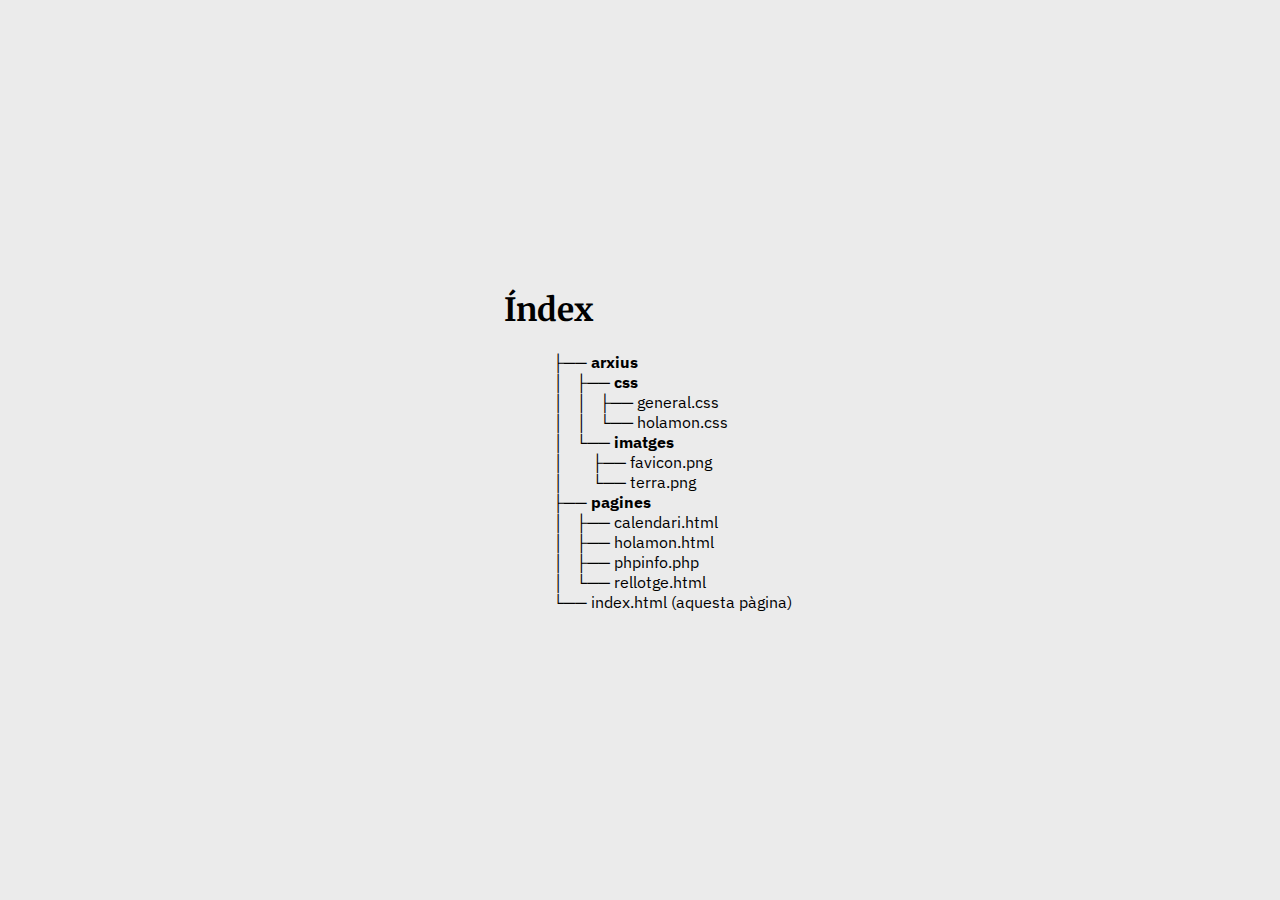
<file: index.html>
<!--
    · "indexnou.html"
    · Jaume Llinàs Sansó
    · jllinas15507@alumnes.iesmanacor.cat
    · www.github.com/20gnr/provaweb-jls
-->

<!DOCTYPE html> <!-- Aquesta meta-etiqueta serveix per a avisar a programes com navegadors o editors de text que el document que estam editant és un arxiu HTML. -->

<html lang="ca"> <!-- Aquesta etiqueta indica al navegador que ha de renderitzar llenguatge HTML i que usarem la llengua catalana per a fer-ho. -->
 
    <head> <!-- Indicam que a partir d'aqui comença el "cap" de la pàgina, a on hi introduirem metadades de la pàgina com el títol o el favicon. -->
        <meta charset="UTF-8"> <!-- Indicam el set de caràcters Unicode que usarà la nostra web. En el nostre cas usarem UTF-8. -->
        <meta name="viewport" content="width=device-width, initial-scale=0.8"> <!-- Aquest paràmetre fa la nostra web "responsive". És a dir, que el tamany de la pàgina s'adapta a cada dispositiu amb el que accedim a ella. -->
        <title>Índex | Jaume Llinàs</title> <!-- Indicam el títol de la pàgina. Aquest titol serà el que veurem a les pestanyes o a la finestra del nostre navegador. -->
        <link rel="stylesheet" href="arxius/css/general.css"> <!-- Indicam la ruta de l'arxiu CSS a on tenim definits els estils de cada element de la pàgina. -->
        <link rel="icon" type="image/x-icon" href="arxius/imatges/favicon.png"> <!-- Afegim favicon (ícona petita que es veu a la pestanya del navegador). -->

        <style>
            pre {
                font-family: 'IBM Plex Sans', serif; /* Definim el tipus de lletra que s'usarà al cos de les nostres pàgines. */
            }
        </style>
    </head> <!-- Indicam que a partir d'aqui acaba el cap de la pàgina. -->
 

    <body> <!-- Indicam que a partir d'aqui comença el cos de la pàgina. -->
        <h1>Índex</h1>
        <pre>
            ├── <a href="arxius/"><b>arxius</b></a>
            │   ├── <a href="arxius/css/"><b>css</b></a>
            │   │   ├── <a href="arxius/css/general.css">general.css</a>
            │   │   └── <a href="arxius/css/holamon.css">holamon.css</a>
            │   └── <a href="arxius/imatges/"><b>imatges</b></a> 
            │       ├── <a href="arxius/imatges/favicon.png">favicon.png</a>
            │       └── <a href="arxius/imatges/terra.png">terra.png</a>
            ├── <a href="pagines/"><b>pagines</b></a>
            │   ├── <a href="pagines/calendari.html">calendari.html</a>
            │   ├── <a href="pagines/holamon.html">holamon.html</a>
            │   ├── <a href="pagines/phpinfo.php">phpinfo.php</a>
            │   └── <a href="pagines/rellotge.html">rellotge.html</a>
            └── <a href="index.html">index.html (aquesta pàgina)</a>
        </pre>
    </body> <!-- Tancam el cos de la pàgina. -->
  
</html> <!-- A partir d'aqui el navegador deixa de renderitzar elements HTML. -->
</file>
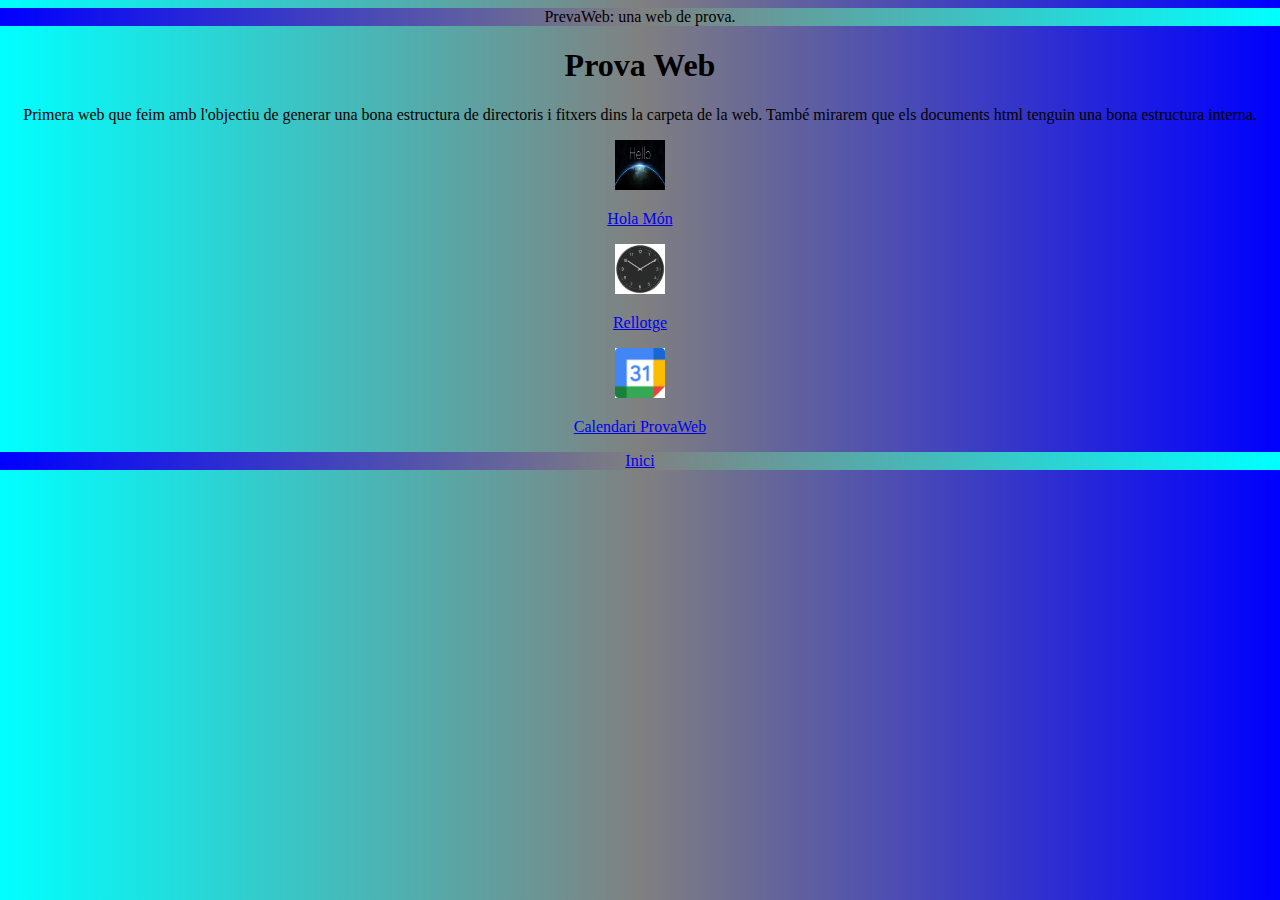
<file: index_vell.html>
<!DOCTYPE html>
<html lang="ca">

<head>
    <meta charset="UTF-8">
    <meta name="viewport" content="width=device-width, initial-scale=1.0">
    <title>Prova Web</title>
    <link rel="stylesheet" href="./estil/general.css">
</head>

<body>
    <header>PrevaWeb: una web de prova.</header>
    <h1>Prova Web</h1>
    <p>Primera web que feim amb l'objectiu de generar una bona estructura de directoris i fitxers dins la carpeta de la
        web. També mirarem que els documents html tenguin una bona estructura interna.</p>
    <p>
        <p>
            <img src="./imatges/hello_world.png" width="50px" height="50px">
        </p>
        <a href="./pagines/holamon.html">Hola Món</a>
    </p>

    <p></p>
    
    <p>
        <img src="./imatges/rellotge.webp" width="50px" height="50px">
        <p>
            <a href="./pagines/rellotge.html">Rellotge</a>
        </p>
    </p>

    <p></p>

    <p>
        <img src="./imatges/gcalendar.png" width="50px" height="50px">
        <p> <a href="./pagines/calendari_provaweb.html">Calendari ProvaWeb</a></p>
    </p>

    <footer><a href="./index.html">Inici</a></footer>
</body>

</html>
</file>
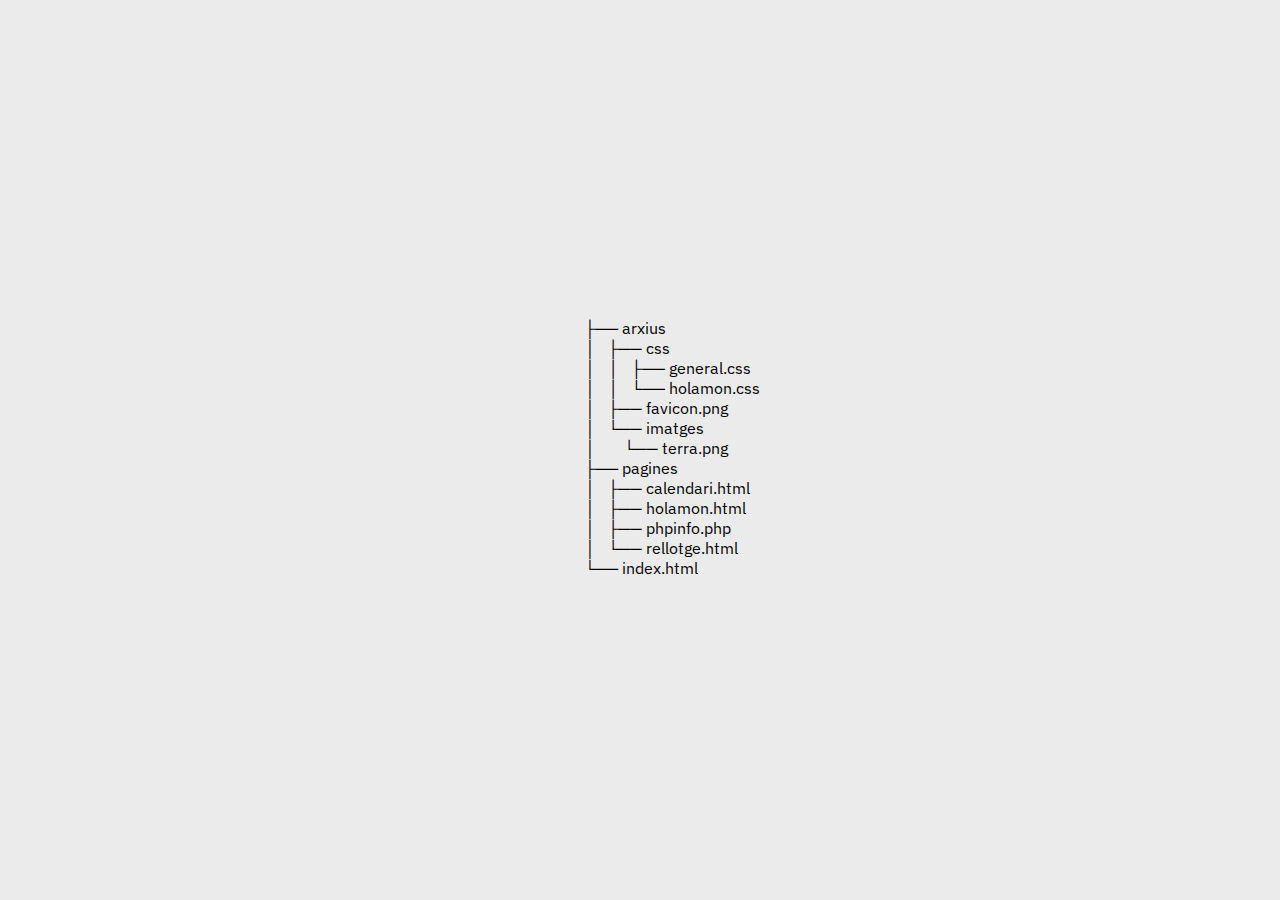
<file: indexnou.html>
<!--
    · "indexnou.html"
    · Jaume Llinàs Sansó
    · jllinas15507@alumnes.iesmanacor.cat
    · www.github.com/20gnr/provaweb-jls
-->

<!DOCTYPE html> <!-- Aquesta meta-etiqueta serveix per a avisar a programes com navegadors o editors de text que el document que estam editant és un arxiu HTML. -->

<html lang="ca"> <!-- Aquesta etiqueta indica al navegador que ha de renderitzar llenguatge HTML i que usarem la llengua catalana per a fer-ho. -->
 
    <head> <!-- Indicam que a partir d'aqui comença el "cap" de la pàgina, a on hi introduirem metadades de la pàgina com el títol o el favicon. -->
        <meta charset="UTF-8"> <!-- Indicam el set de caràcters Unicode que usarà la nostra web. En el nostre cas usarem UTF-8. -->
        <meta name="viewport" content="width=device-width, initial-scale=0.8"> <!-- Aquest paràmetre fa la nostra web "responsive". És a dir, que el tamany de la pàgina s'adapta a cada dispositiu amb el que accedim a ella. -->
        <title> | Jaume Llinàs</title> <!-- Indicam el títol de la pàgina. Aquest titol serà el que veurem a les pestanyes o a la finestra del nostre navegador. -->
        <link rel="stylesheet" href="arxius/css/general.css"> <!-- Indicam la ruta de l'arxiu CSS a on tenim definits els estils de cada element de la pàgina. -->
        <link rel="icon" type="image/x-icon" href="arxius/favicon.png"> <!-- Afegim favicon (ícona petita que es veu a la pestanya del navegador). -->

        <style>
            pre {
                font-family: 'IBM Plex Sans', serif; /* Definim el tipus de lletra que s'usarà al cos de les nostres pàgines. */
            }
        </style>
    </head> <!-- Indicam que a partir d'aqui acaba el cap de la pàgina. -->
 

    <body> <!-- Indicam que a partir d'aqui comença el cos de la pàgina. -->
        <pre>
            ├── arxius
            │   ├── css
            │   │   ├── general.css
            │   │   └── holamon.css
            │   ├── favicon.png
            │   └── imatges
            │       └── terra.png
            ├── pagines
            │   ├── calendari.html
            │   ├── holamon.html
            │   ├── phpinfo.php
            │   └── rellotge.html
            └── index.html
        </pre>
    </body> <!-- Tancam el cos de la pàgina. -->
  
</html> <!-- A partir d'aqui el navegador deixa de renderitzar elements HTML. -->
</file>
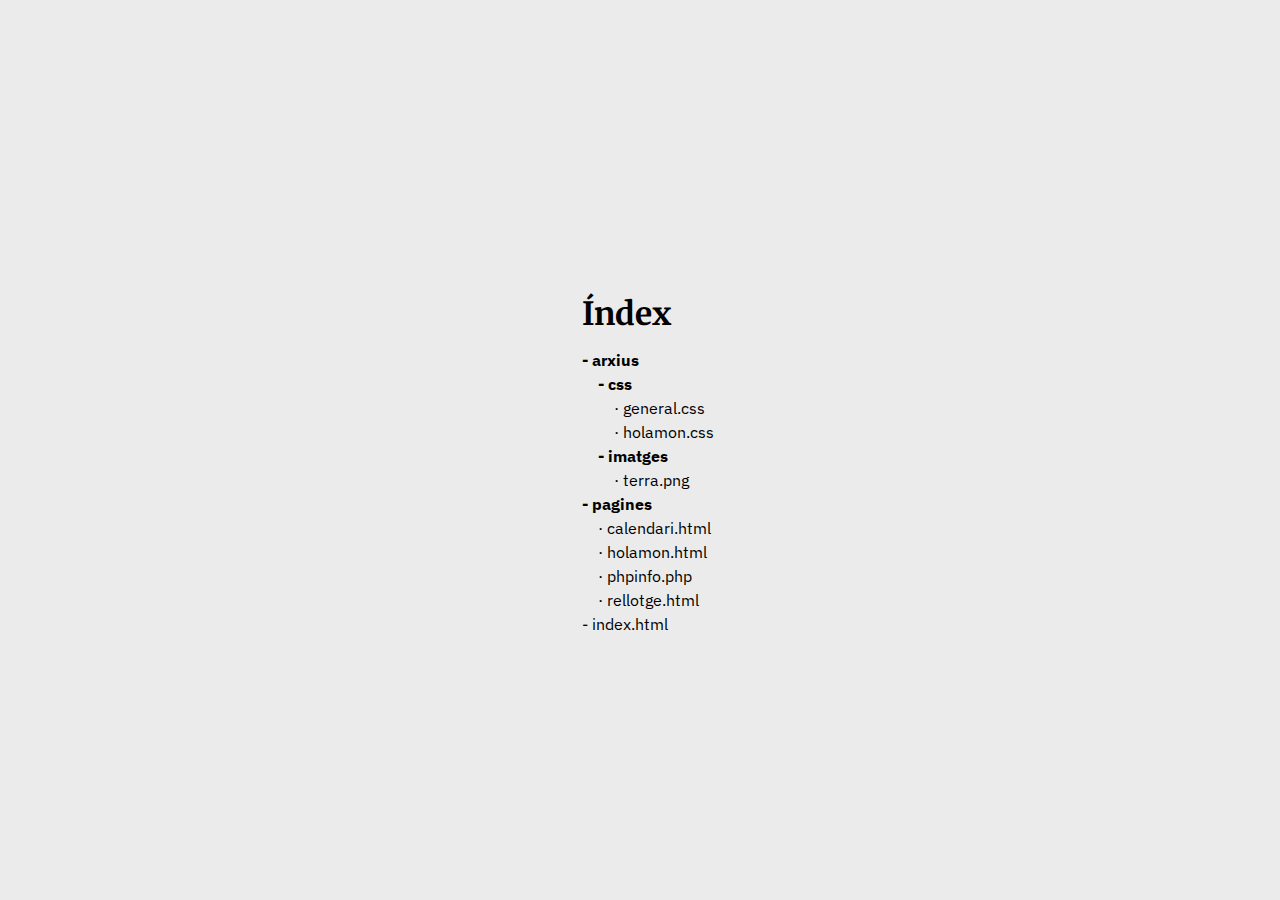
<file: indexvell.html>
<!--
    · Pàgina d'índex.
    · Jaume Llinàs Sansó
    · jllinas15507@alumnes.iesmanacor.cat
    · www.github.com/20gnr/provaweb-jls
-->

<!DOCTYPE html> <!-- Aquesta meta-etiqueta serveix per a avisar a programes com navegadors o editors de text que el document que estam editant és un arxiu HTML. -->

<html lang="ca"> <!-- Aquesta etiqueta indica al navegador que ha de renderitzar llenguatge HTML i que usarem la llengua catalana per a fer-ho. -->
 
    <head> <!-- Indicam que a partir d'aqui comença el "cap" de la pàgina, a on hi introduirem metadades de la pàgina com el títol o el favicon. -->
        <meta charset="UTF-8"> <!-- Indicam el set de caràcters Unicode que usarà la nostra web. En el nostre cas usarem UTF-8. -->
        <meta name="viewport" content="width=device-width, initial-scale=0.8"> <!-- Aquest paràmetre fa la nostra web "responsive". És a dir, que el tamany de la pàgina s'adapta a cada dispositiu amb el que accedim a ella. -->
        <title>Índex | Jaume Llinàs</title> <!-- Indicam el títol de la pàgina. Aquest titol serà el que veurem a les pestanyes o a la finestra del nostre navegador. -->
        <link rel="stylesheet" href="arxius/css/general.css"> <!-- Indicam la ruta de l'arxiu CSS a on tenim definits els estils de cada element de la pàgina. -->
        <link rel="icon" type="image/x-icon" href="arxius/favicon.png"> <!-- Afegim favicon (ícona petita que es veu a la pestanya del navegador). -->
        <style>
            body {
                line-height: 150%; /* Definim la distància entre línies A N'AQUESTA PÀGINA. Els canvis que feim aqui no afecten a l'arxiu "general.css". */
            }
        </style>
     </head> <!-- Indicam que a partir d'aqui acaba el cap de la pàgina. -->
 
 
     <body> <!-- Indicam que a partir d'aqui comença el cos de la pàgina. -->
        <h1>Índex</h1>
        <a href="arxius/"><b>- arxius</b></a><br>
            &nbsp;&nbsp;&nbsp;&nbsp;<a href="arxius/css/"><b>- css</b></a><br>
                &nbsp;&nbsp;&nbsp;&nbsp;&nbsp;&nbsp;&nbsp;&nbsp;<a href="arxius/css/general.css">· general.css</a><br>
                &nbsp;&nbsp;&nbsp;&nbsp;&nbsp;&nbsp;&nbsp;&nbsp;<a href="arxius/css/holamon.css">· holamon.css</a><br>
            &nbsp;&nbsp;&nbsp;&nbsp;<a href="arxius/imatges/"><b>- imatges</b></a><br>
                &nbsp;&nbsp;&nbsp;&nbsp;&nbsp;&nbsp;&nbsp;&nbsp;<a href="arxius/imatges/terra.png">· terra.png</a><br>
        <a href="pagines/"><b>- pagines</b></a><br>
            &nbsp;&nbsp;&nbsp;&nbsp;<a href="pagines/calendari.html">· calendari.html</a><br>
            &nbsp;&nbsp;&nbsp;&nbsp;<a href="pagines/holamon.html">· holamon.html</a><br>
            &nbsp;&nbsp;&nbsp;&nbsp;<a href="pagines/phpinfo.php">· phpinfo.php</a><br>
            &nbsp;&nbsp;&nbsp;&nbsp;<a href="pagines/rellotge.html">· rellotge.html</a><br>
        <a href="index.html">- index.html</a><br>
     </body> <!-- Tancam el cos de la pàgina. -->
  
 </html> <!-- A partir d'aqui el navegador deixa de renderitzar elements HTML. -->
</file>
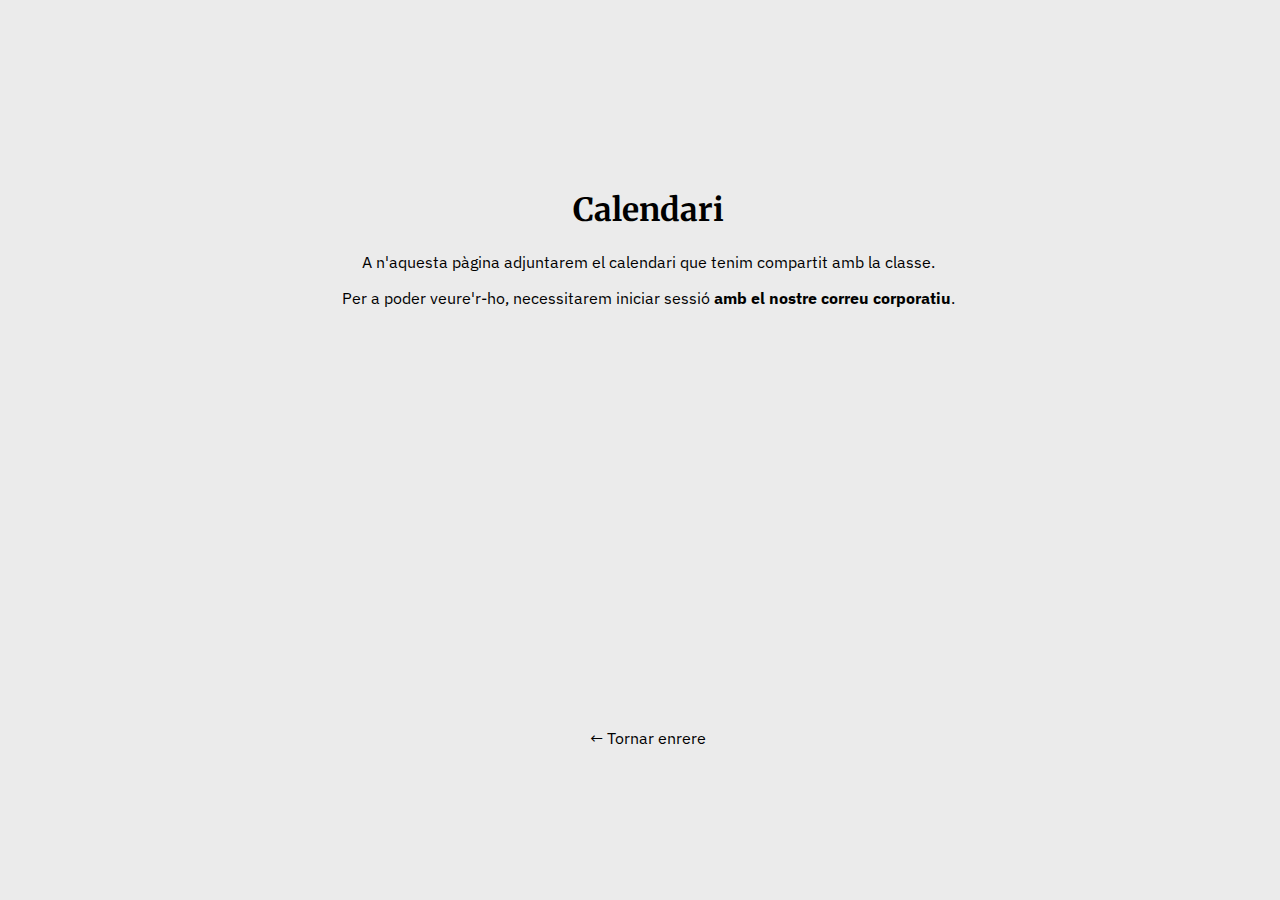
<file: pagines/calendari.html>
<!--
    · "calendari.html".
    · Jaume Llinàs Sansó
    · jllinas15507@alumnes.iesmanacor.cat
    · www.github.com/20gnr/provaweb-jls
-->

<!DOCTYPE html> <!-- Aquesta meta-etiqueta serveix per a avisar a programes com navegadors o editors de text que el document que estam editant és un arxiu HTML. -->

<html lang="ca"> <!-- Aquesta etiqueta indica al navegador que ha de renderitzar llenguatge HTML i que usarem la llengua catalana per a fer-ho. -->
 
    <head> <!-- Indicam que a partir d'aqui comença el "cap" de la pàgina, a on hi introduirem metadades de la pàgina com el títol o el favicon. -->
        <meta charset="UTF-8"> <!-- Indicam el set de caràcters Unicode que usarà la nostra web. En el nostre cas usarem UTF-8. -->
        <meta name="viewport" content="width=device-width, initial-scale=0.8"> <!-- Aquest paràmetre fa la nostra web "responsive". És a dir, que el tamany de la pàgina s'adapta a cada dispositiu amb el que accedim a ella. -->
        <title>Calendari | Jaume Llinàs</title> <!-- Indicam el títol de la pàgina. Aquest titol serà el que veurem a les pestanyes o a la finestra del nostre navegador. -->
        <link rel="stylesheet" href="../arxius/css/general.css"> <!-- Indicam la ruta de l'arxiu CSS a on tenim definits els estils de cada element de la pàgina. -->
        <link rel="icon" type="image/x-icon" href="../arxius/favicon.png"> <!-- Afegim favicon (ícona petita que es veu a la pestanya del navegador). -->
    </head> <!-- Indicam que a partir d'aqui acaba el cap de la pàgina. -->
 

    <body> <!-- Indicam que a partir d'aqui comença el cos de la pàgina. -->
        <center>
            <h1>Calendari</h1>
            <p>A n'aquesta pàgina adjuntarem el calendari que tenim compartit amb la classe.</p>
            <p>Per a poder veure'r-ho, necessitarem iniciar sessió <b>amb el nostre correu corporatiu</b>.</p>
            <!-- Després d'aquesta línia haurem d'aferrar el codi que ens acaba de donar Google Calendar.
            Si modificam els paràmetres "width" i "height" podrem canviar el tamany del calendari. -->
            <iframe src="https://calendar.google.com/calendar/embed?src=c_1883s9vtdk8iihslgl8pjg6v3k40g4ged5in6rb1dpgm6rri5phm2t0%40resource.calendar.google.com&ctz=Europe%2FMadrid" style="border: 0" width="600" height="400" frameborder="0" scrolling="no"></iframe><br>
            <a href="../index.html">← Tornar enrere</a> <!-- Afegim un link per a tornar a l'índex. -->
        </center>
    </body> <!-- Tancam el cos de la pàgina. -->
  
</html> <!-- A partir d'aqui el navegador deixa de renderitzar elements HTML. -->
</file>
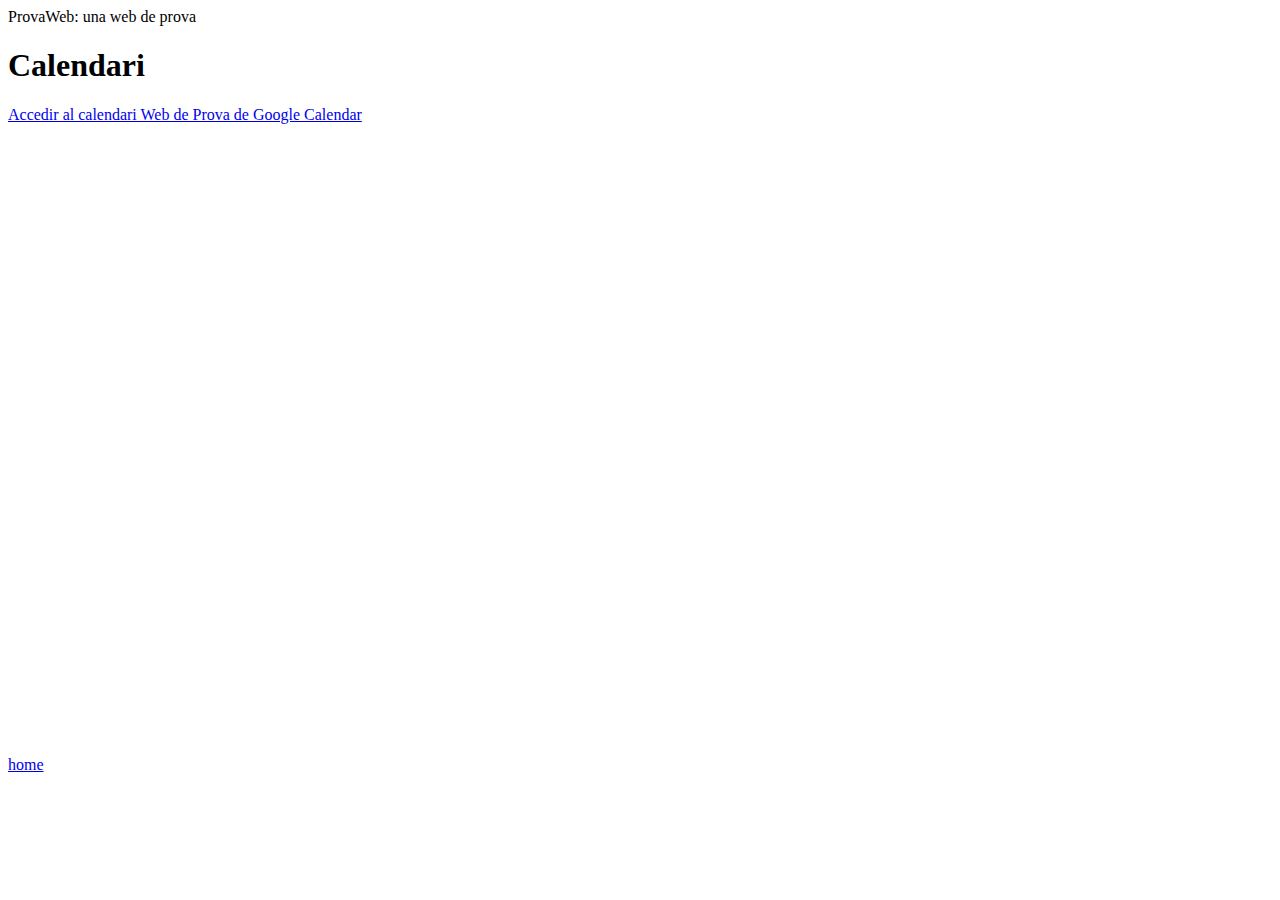
<file: pagines/calendari_provaweb.html>
<!DOCTYPE html>
<html lang="ca">

<head>
    <meta charset="UTF-8">
    <meta name="viewport" content="width=device-width, initial-scale=1.0">
    <title>Calendari</title>
</head>

<body>
    <header>ProvaWeb: una web de prova</header>
    <h1>Calendari</h1>
    <p>
        <a
            href="https://calendar.google.com/calendar/embed?src=c_dmcpasocs2qot0rfs45pphf69s%40group.calendar.google.com&ctz=Europe%2FMadrid">Accedir
            al calendari Web de Prova de Google Calendar</a>

    </p>
    <p style="height: 600px;">
        <iframe
            src="https://calendar.google.com/calendar/embed?src=c_dmcpasocs2qot0rfs45pphf69s%40group.calendar.google.com&ctz=Europe%2FMadrid"
            style="border: 0" width="100%" height="60%" frameborder="0" scrolling="no"></iframe>

    </p>
    <footer><a href="../index.html">home</a></footer>
</body>

</html>
</file>
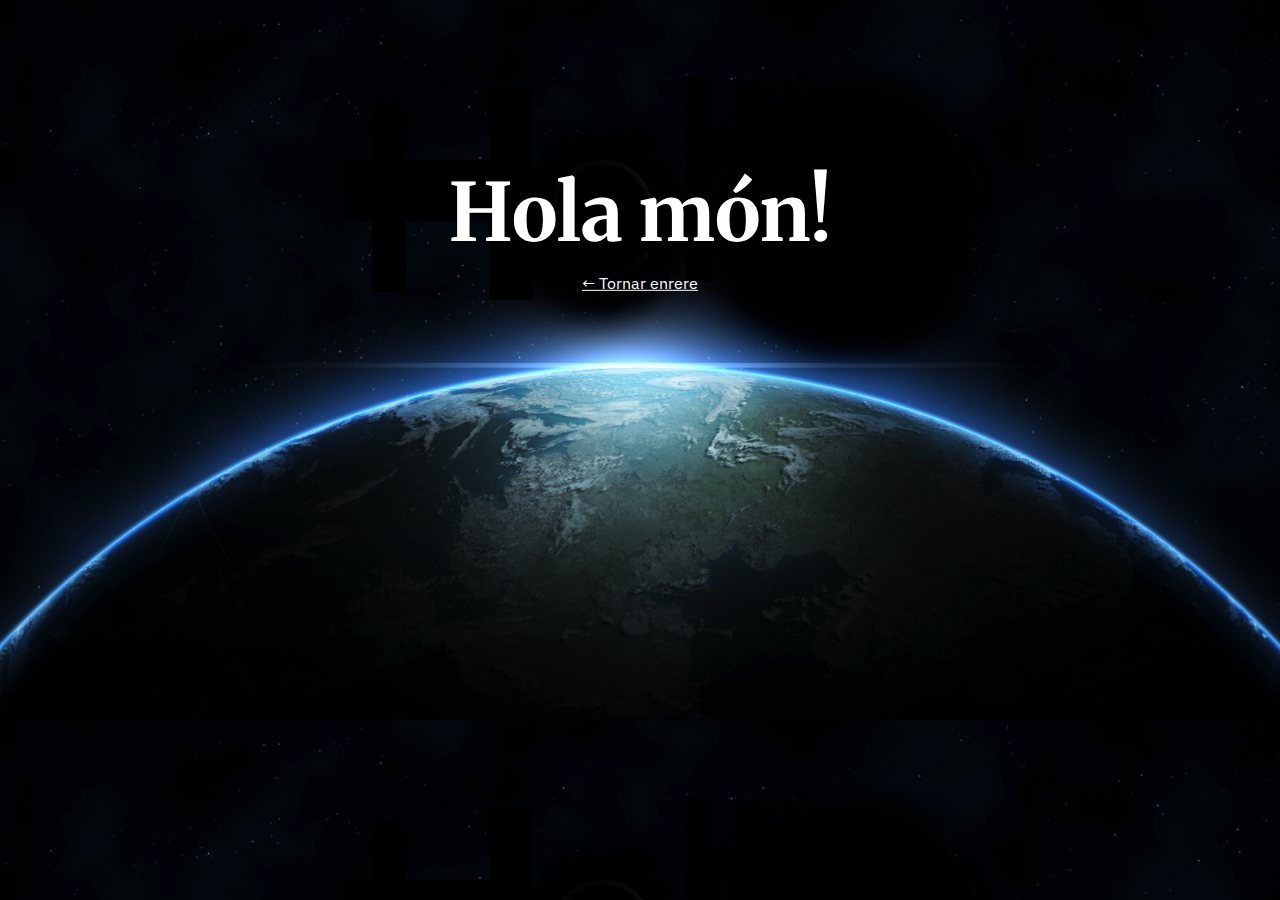
<file: pagines/holamon.html>
<!--
    · "holamon.html".
    · Jaume Llinàs Sansó
    · jllinas15507@alumnes.iesmanacor.cat
    · www.github.com/20gnr/provaweb-jls
 -->

<!DOCTYPE html> <!-- Aquesta meta-etiqueta serveix per a avisar a programes com navegadors o editors de text que el document que estam editant és un arxiu HTML. -->

<html lang="ca"> <!-- Aquesta etiqueta indica al navegador que ha de renderitzar llenguatge HTML i que usarem la llengua catalana per a fer-ho. -->

    <head> <!-- Indicam que a partir d'aqui comença el "cap" de la pàgina, a on hi introduirem metadades de la pàgina com el títol o el favicon. -->
        <meta charset="UTF-8"> <!-- Indicam el set de caràcters Unicode que usarà la nostra web. En el nostre cas usarem UTF-8. -->
        <meta name="viewport" content="width=device-width, initial-scale=0.8"> <!-- Aquest paràmetre fa la nostra web "responsive". És a dir, que el tamany de la pàgina s'adapta a cada dispositiu amb el que accedim a ella. -->
        <title>Hola món | Jaume Llinàs</title> <!-- Indicam el títol de la pàgina. Aquest titol serà el que veurem a les pestanyes o a la finestra del nostre navegador. -->
        <link rel="stylesheet" href="../arxius/css/holamon.css"> <!-- Indicam la ruta de l'arxiu CSS a on tenim definits els estils de cada element de la pàgina. -->
        <link rel="icon" type="image/x-icon" href="../arxius/favicon.png"> <!-- Afegim favicon (ícona petita que es veu a la pestanya del navegador). -->
    </head> <!-- Indicam que a partir d'aqui acaba el cap de la pàgina. -->


    <body> <!-- Indicam que a partir d'aqui comença el cos de la pàgina. -->
        <div class="holamon"> <!-- Començam div (1) que conté l'hola món. -->
                <center> <!-- Aquesta etiqueta centra verticalment tots els elements que s'hi troben a dins. -->
                    <h1>Hola món!</h1> <!-- L'etiqueta h1 indica que aquest text és un títol. -->
                    <a href="../index.html">← Tornar enrere</a> <!-- Afegim un link per a tornar a l'índex. -->
                </center> <!-- Tancam l'etiqueta "center". Tot el que estigui fora d'ella però a dins el div estarà alineat a la esquerra. -->
        </div> <!-- Tancam el div "holamon". -->
    </body> <!-- Tancam el cos de la pàgina. -->

    <!-- 1. div = Mètode per separar diferents blocs de la pàgina que es troben a dins el cos per a poder ajustar-los per separat sense influïr als altres. -->

</html> <!-- A partir d'aqui el navegador deixa de renderitzar elements HTML. -->
</file>
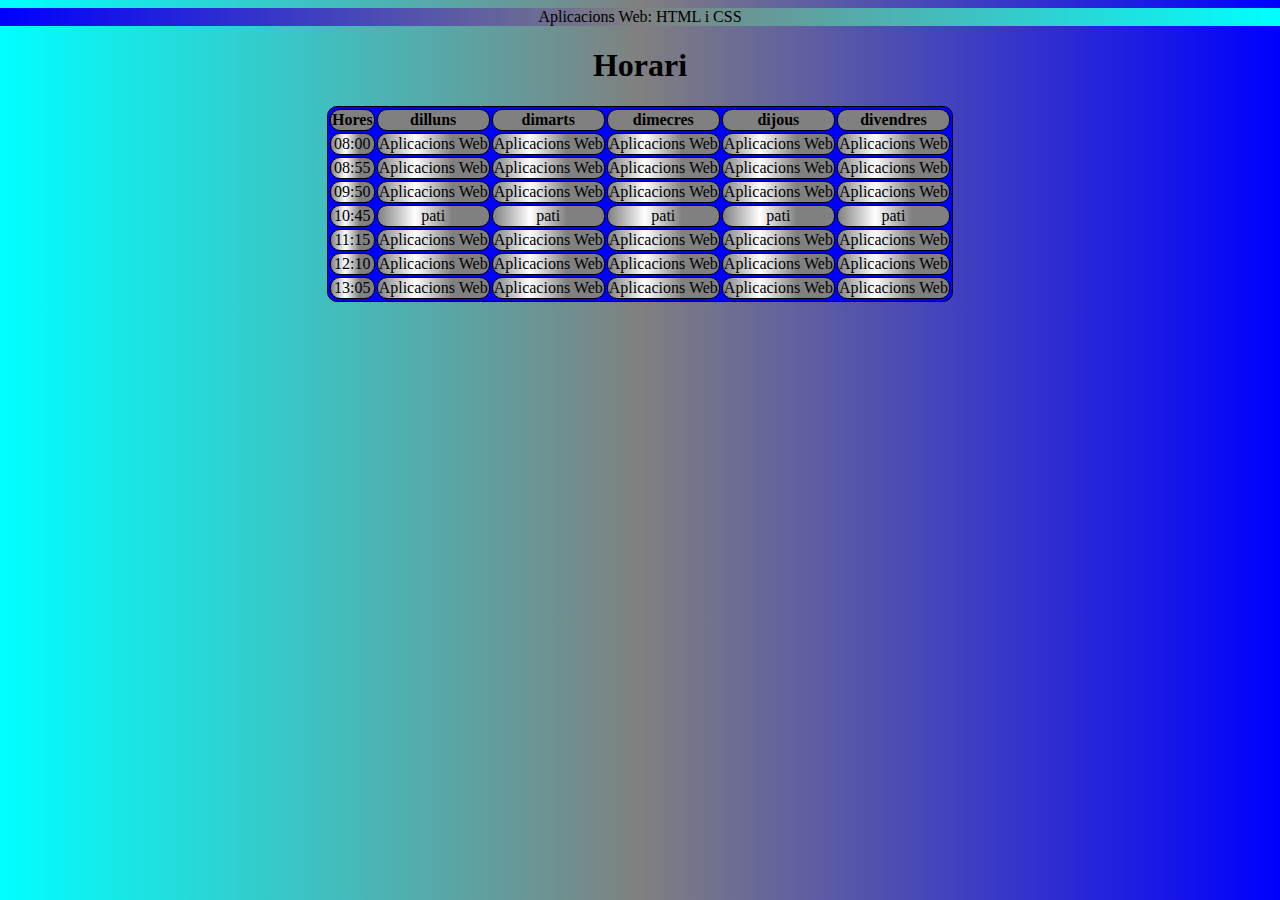
<file: pagines/horari.html>
<!DOCTYPE html>
<html lang="ca">
<head>
    <meta charset="UTF-8">
    <meta name="viewport" content="width=device-width, initial-scale=1.0">
    <link rel="stylesheet" href="../estil/general.css">
    <title>Horari</title>
</head>
<body>
    <header>Aplicacions Web: HTML i CSS</header>
    
    <h1>Horari</h1>
    <table>
        <tr>
            <th>Hores</th>
            <th>dilluns</th>
            <th>dimarts</th>
            <th>dimecres</th>
            <th>dijous</th>
            <th>divendres</th>
        </tr>
        <tr>
            <td >08:00</td>
            <td>Aplicacions Web</td>
            <td>Aplicacions Web</td>
            <td>Aplicacions Web</td>
            <td>Aplicacions Web</td>
            <td>Aplicacions Web</td>
        </tr>
        <tr>
            <td >08:55</td>
            <td>Aplicacions Web</td>
            <td>Aplicacions Web</td>
            <td>Aplicacions Web</td>
            <td>Aplicacions Web</td>
            <td>Aplicacions Web</td>
        </tr>
        <tr>
            <td >09:50</td>
            <td>Aplicacions Web</td>
            <td>Aplicacions Web</td>
            <td>Aplicacions Web</td>
            <td>Aplicacions Web</td>
            <td>Aplicacions Web</td>
        </tr>
        <tr>
            <td >10:45</td>
            <td>pati</td>
            <td>pati</td>
            <td>pati</td>
            <td>pati</td>
            <td>pati</td>
        </tr>
        <tr>
            <td >11:15</td>
            <td>Aplicacions Web</td>
            <td>Aplicacions Web</td>
            <td>Aplicacions Web</td>
            <td>Aplicacions Web</td>
            <td>Aplicacions Web</td>
        </tr>
        <tr>
            <td >12:10</td>
            <td>Aplicacions Web</td>
            <td>Aplicacions Web</td>
            <td>Aplicacions Web</td>
            <td>Aplicacions Web</td>
            <td>Aplicacions Web</td>
        </tr>
        <tr>
            <td >13:05</td>
            <td>Aplicacions Web</td>
            <td>Aplicacions Web</td>
            <td>Aplicacions Web</td>
            <td>Aplicacions Web</td>
            <td>Aplicacions Web</td>
        </tr>

    </table>

    <footer><a href="../index.html"></a></footer>
</body>
</html>
</file>
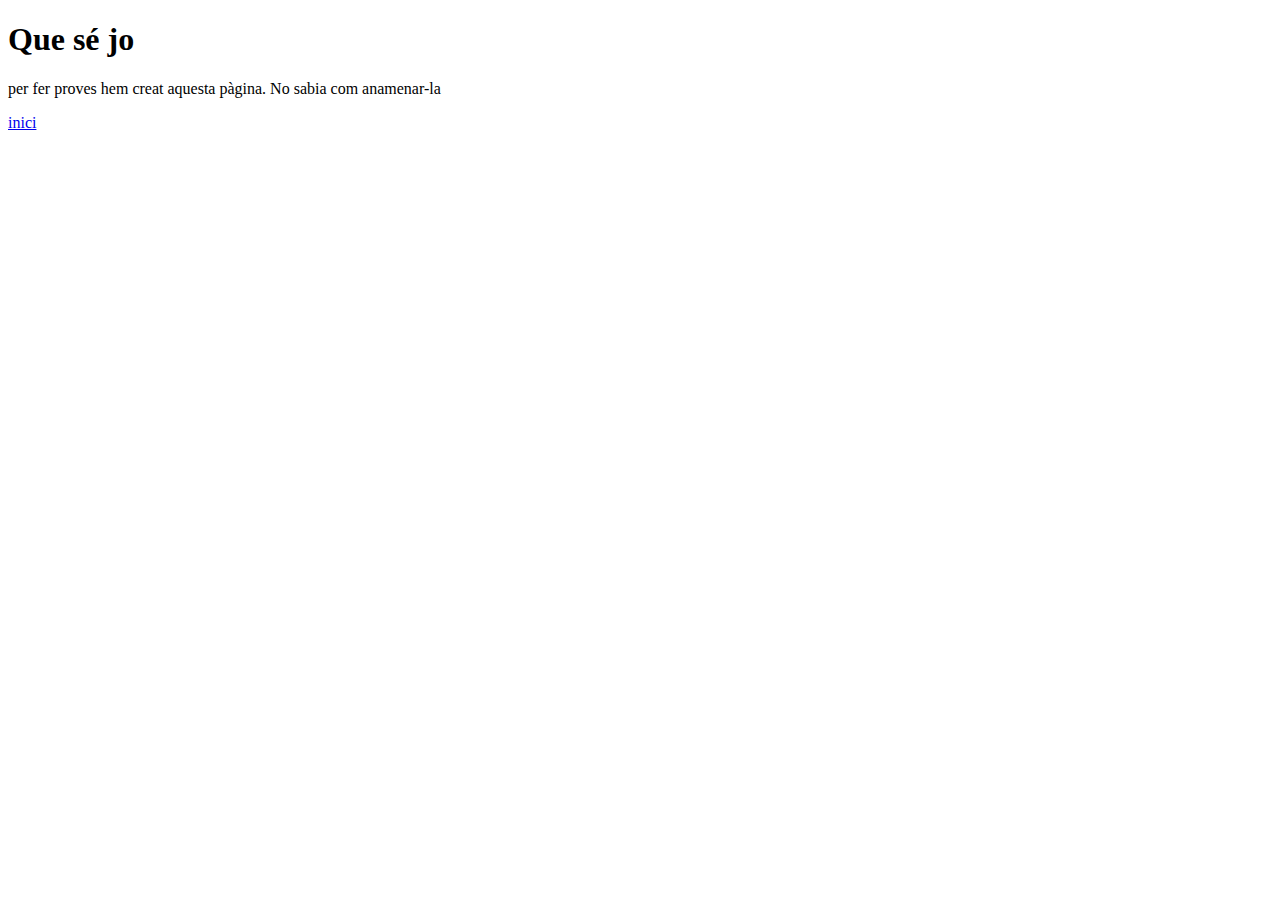
<file: pagines/qsj.html>
<!DOCTYPE html>
<html lang="ca">
<head>
    <meta charset="UTF-8">
    <meta name="viewport" content="width=device-width, initial-scale=1.0">
    <title>que se jo</title>
</head>
<body>
    <h1>Que sé jo</h1>
    <p>per fer proves hem creat aquesta pàgina. No sabia com anamenar-la</p>
    <a href="../index.html">inici</a>
</body>
</html>
</file>
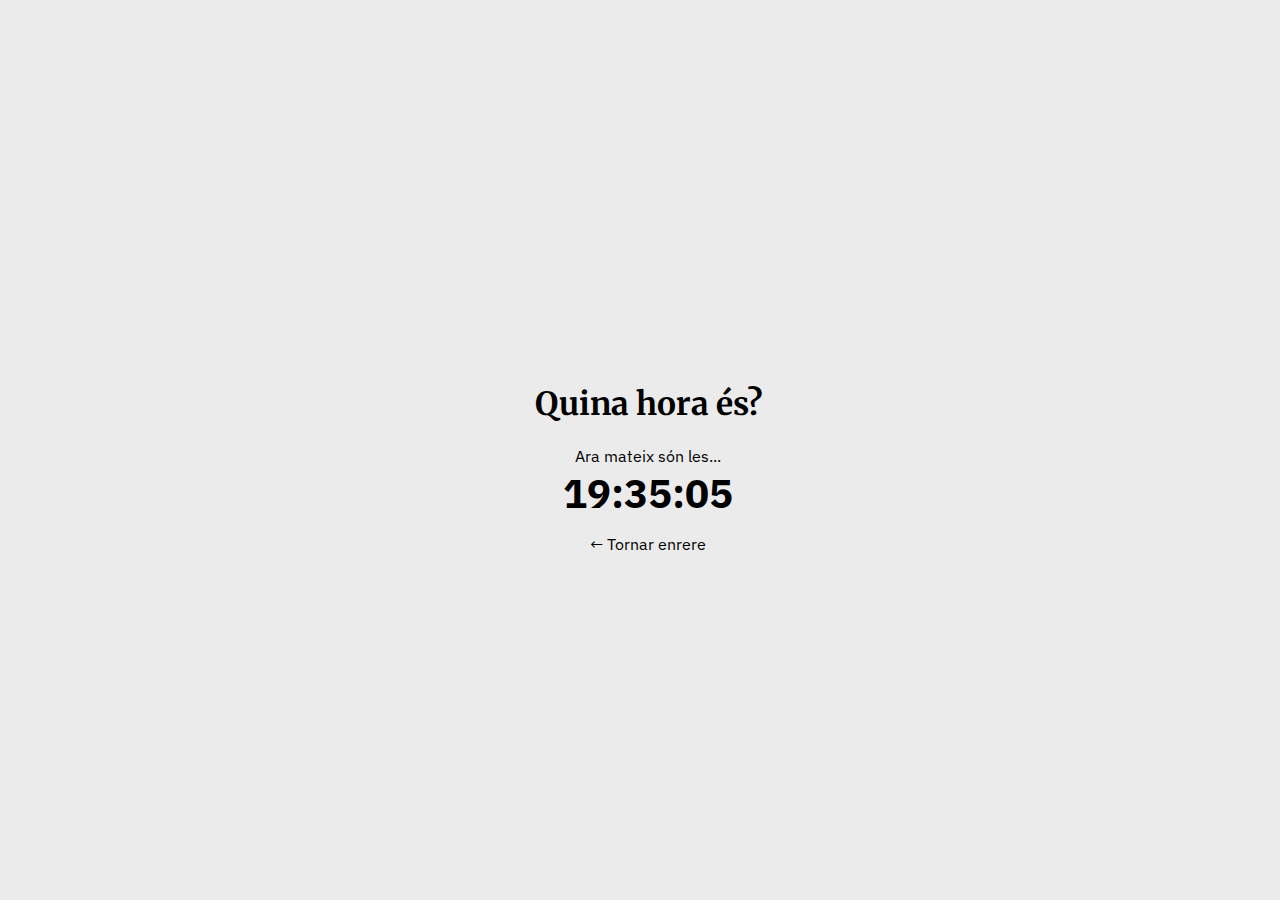
<file: pagines/rellotge.html>
<!--
    · "rellotge.html"
    · Jaume Llinàs Sansó
    · jllinas15507@alumnes.iesmanacor.cat
    · www.github.com/20gnr/provaweb-jls
-->

<!DOCTYPE html> <!-- Aquesta meta-etiqueta serveix per a avisar a programes com navegadors o editors de text que el document que estam editant és un arxiu HTML. -->

<html lang="ca"> <!-- Aquesta etiqueta indica al navegador que ha de renderitzar llenguatge HTML i que usarem la llengua catalana per a fer-ho. -->
 
    <head> <!-- Indicam que a partir d'aqui comença el "cap" de la pàgina, a on hi introduirem metadades de la pàgina com el títol o el favicon. -->
        <meta charset="UTF-8"> <!-- Indicam el set de caràcters Unicode que usarà la nostra web. En el nostre cas usarem UTF-8. -->
        <meta name="viewport" content="width=device-width, initial-scale=0.8"> <!-- Aquest paràmetre fa la nostra web "responsive". És a dir, que el tamany de la pàgina s'adapta a cada dispositiu amb el que accedim a ella. -->
        <title>Rellotge | Jaume Llinàs</title> <!-- Indicam el títol de la pàgina. Aquest titol serà el que veurem a les pestanyes o a la finestra del nostre navegador. -->
        <link rel="stylesheet" href="../arxius/css/general.css"> <!-- Indicam la ruta de l'arxiu CSS a on tenim definits els estils de cada element de la pàgina. -->
        <link rel="icon" type="image/x-icon" href="../arxius/favicon.png"> <!-- Afegim favicon (ícona petita que es veu a la pestanya del navegador). -->
         
        <style>
            /* Aqui definirem que el rellotge usi lletres més grosses que el text normal., que estigui en negreta i que estigui més aferrat a l'altre text. */
            #txt {
                font-size: 40px;
                font-weight: bolder;
                margin-top: -15px;
                margin-bottom: 15px;
            }
        </style>

        <!-- A dins l'etiqueta "script" hi col·locarem el codi en JavaScript que farà funcionar el rellotge. -->

        <script>
            function startTime() {
            var today = new Date();
            var h = today.getHours();
            var m = today.getMinutes();
            var s = today.getSeconds();
            m = checkTime(m);
            s = checkTime(s);
            document.getElementById('txt').innerHTML =
                h + ":" + m + ":" + s;
            var t = setTimeout(startTime, 500);
         }
            function checkTime(i) {
            if (i < 10) { i = "0" + i }; 
            return i;
         }
        </script>

        <!-- Aqui acaba l'script del rellotge. -->

    </head> <!-- Indicam que a partir d'aqui acaba el cap de la pàgina. -->
 

    <body onload="startTime()"> <!-- Indicam que a partir d'aqui comença el cos de la pàgina. L'etiqueta "onload="startTime()"" farà que l'script del rellotge carregui quan el navegadir hagi processat el cos de la pàgina. -->            <h1>Quina hora és?</h1>
        <center>
            <p>Ara mateix són les...</p>
            <div id="txt"></div> <!-- Aquest div mostra en pantalla el contingut de l'script que hem definit abans. -->
            <a href="../index.html">← Tornar enrere</a> <!-- Afegim un link per a tornar a l'índex. -->
        </center>
    </body> <!-- Tancam el cos de la pàgina. -->
  
</html> <!-- A partir d'aqui el navegador deixa de renderitzar elements HTML. -->
</file>
<file: arxius/css/general.css>
/*
    · Arxiu CSS general per a totes les pàgines.
    · Jaume Llinàs Sansó
    · jllinas15507@alumnes.iesmanacor.cat
    · www.github.com/20gnr/provaweb-jls
*/

@import url('https://fonts.googleapis.com/css2?family=IBM+Plex+Sans&family=Merriweather:wght@700&display=swap'); /* Aqui importam el tipus de lletra que volem. Jo usaré Merriweather i IMB Plex Sans de Google Fonts */

h1 {
    font-family: 'Merriweather', sans-serif; /* Definim el tipus de lletra que usaràn les capçaleres de les nostres pàgines. */
}

body {
    font-family: 'IBM Plex Sans', serif; /* Definim el tipus de lletra que s'usarà al cos de les nostres pàgines. */
    background-color: #ebebeb; /* Definim el color de fons que tindràn les nostres pàgines. */

    /* Aquest codi centrarà el contingut de la nostra pàgina horitzontal i verticalment. */

    position: absolute; 
    left: 50%;
    top: 50%;
    -webkit-transform: translate(-50%, -50%);
    transform: translate(-50%, -50%);

    /* Aquí acaba el codi per centrar. */
}

/* Aquest codi definirà l'estil dels nostres links. */

a:link {
    color: black;
    text-decoration: none;
}

a:hover {
    color: black;
    text-decoration: underline;
}

a:visited {
    color: black;
}

/* Aquí acaba el codi dels links. */
</file>
<file: estil/general.css>
body {
    text-align: center;
    margin-left: 0%;
    margin-right: 0%;
    background-image: linear-gradient(to right, cyan, gray, blue);
}
header, footer {
    background-image: linear-gradient(to left, cyan, gray, blue);
}
table, th, td  {
    border: 1px solid black;
    border-radius: 10px;
}

table {
    background-color: blue;
    margin-left: auto;
    margin-right: auto;
}
th {
    background-color: gray;
}
td {
    background-image: linear-gradient(to right, gray, white, gray, gray);
}
</file>
<file: arxius/css/holamon.css>
/*
    · Arxiu CSS de la pàgina "holamon.html".
    · Jaume Llinàs Sansó
    · jllinas15507@alumnes.iesmanacor.cat
    · www.github.com/20gnr/provaweb-jls
*/

@import url('https://fonts.googleapis.com/css2?family=IBM+Plex+Sans&family=Merriweather:wght@700&display=swap'); /* Aqui importam el tipus de lletra que volem. Jo usaré Merriweather i IMB Plex Sans de Google Fonts */

h1 { /* Editam les propietats dels títols de la pàgina. */
    font-family: 'Merriweather', sans-serif; /* Definim el tipus de lletra que usarem a n'aquest element. */
    font-size: 80px; /* Definim tamany de la font. */
    margin: 0px; /* Definim els marges laterals que tendràn aquests títols. */
    padding: 10px; /* Definim els marges inferiors i superiors que tendràn aquests títols. */
} 

body { /* Editam les propietats dels estils referents al cos de la pàgina. */
    font-family: 'IBM Plex Sans', serif; /* Definim el tipus de lletra que usarem a n'aquest element. */
    background-image: url(../imatges/terra.png); /* Definim la imatge que usarem de fons a n'aquest element. */
    background-size: cover; /* Aquest atribut és molt útil per a definir com volem veure el fons de l'element que estem editant. Per defecte, si la imatge és més petita que la pantalla es repeteix en mosaic. Jo amb el paràmetre "cover" l'hi he dit a la pàgina que el fons s'estiri o s'acursi amb la finestra.  */

}

a { /* Editam les propietats dels enllaços que crearem a la nostra pàgina. */
    color: white; /* Definim el color dels enllaços. Els posam blancs per a que concordin amb el text normal de la pàgina. */
}

.holamon { /* Aqui editam les propietats del div que conté el nostre "holamon". */
    color: white; /* Definim el color del text. */

    /* Aquesta part de codi serveix per a centrar el div tant horitzontal com verticalment. */

    position: absolute;
    left: 50%;
    top: 20%;
    -webkit-transform: translate(-50%, -20%);
    transform: translate(-50%, -20%);

    /* És important posar les etiquetes webkit per a Chrome o Safari. Firefox no les usa. */
}
</file>
